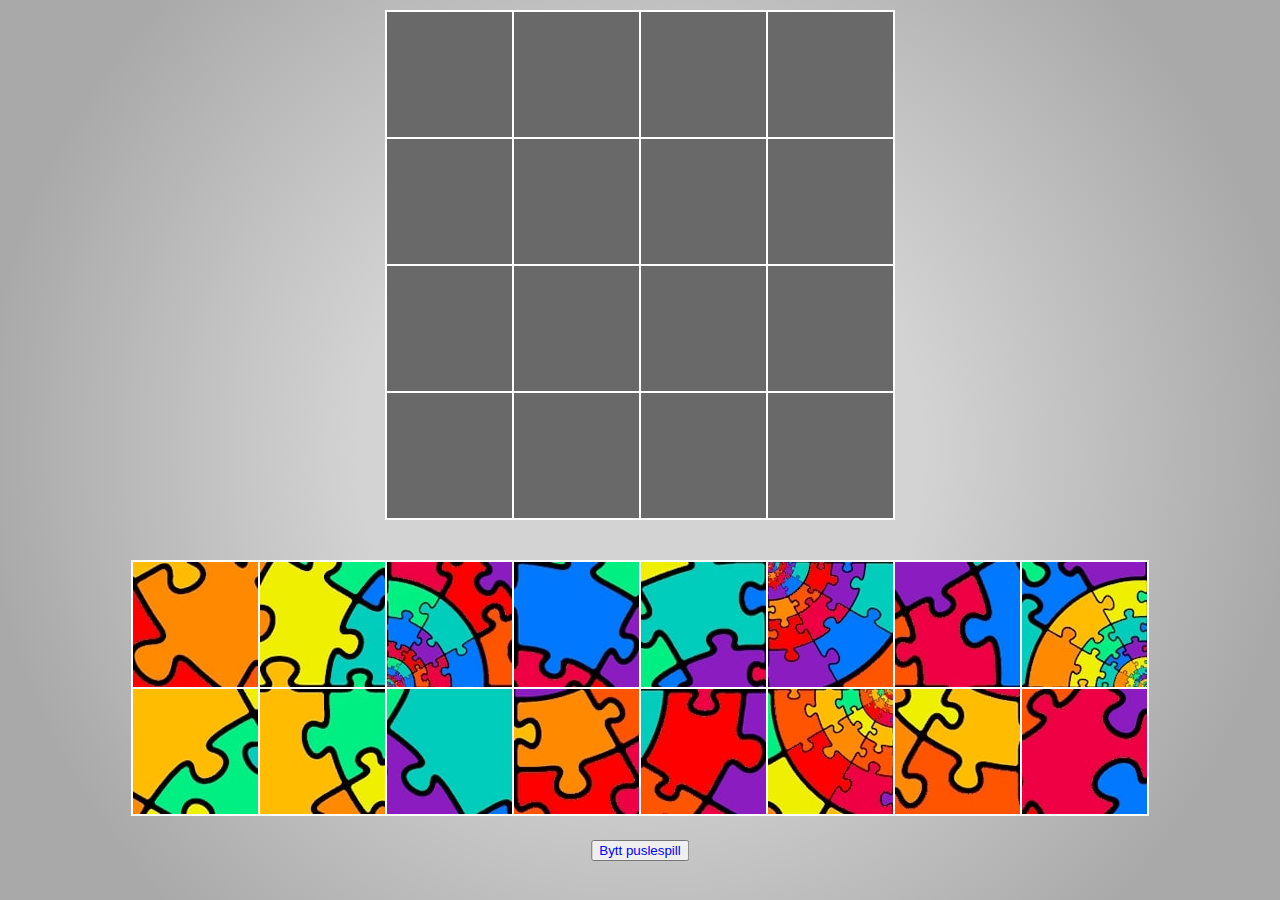
<file: puslespill/index.html>
<!DOCTYPE html>
<html lang="en">
<head>
    <meta charset="UTF-8">
    <meta http-equiv="X-UA-Compatible" content="IE=edge">
    <meta name="viewport" content="width=device-width, initial-scale=1.0">
    <link rel="stylesheet" href="style.css">
    <title>Unicorn puzzle</title>
    <script src="script.js"></script>
</head>
<body> 
    <div class="rutenett brett">
        <div id="a1" class="item" onclick="klikk(this)"></div>
        <div id="a2" class="item" onclick="klikk(this)"></div>
        <div id="a3" class="item" onclick="klikk(this)"></div>
        <div id="a4" class="item" onclick="klikk(this)"></div>
        <div id="b1" class="item" onclick="klikk(this)"></div>
        <div id="b2" class="item" onclick="klikk(this)"></div>
        <div id="b3" class="item" onclick="klikk(this)"></div>
        <div id="b4" class="item" onclick="klikk(this)"></div>
        <div id="c1" class="item" onclick="klikk(this)"></div>
        <div id="c2" class="item" onclick="klikk(this)"></div>
        <div id="c3" class="item" onclick="klikk(this)"></div>
        <div id="c4" class="item" onclick="klikk(this)"></div>
        <div id="d1" class="item" onclick="klikk(this)"></div>
        <div id="d2" class="item" onclick="klikk(this)"></div>
        <div id="d3" class="item" onclick="klikk(this)"></div>
        <div id="d4" class="item" onclick="klikk(this)"></div>
    </div>

    <div class="rutenett brikker">
        <div id="p1"  class="item" onclick="klikk(this)"></div>
        <div id="p2"  class="item" onclick="klikk(this)"></div>
        <div id="p3"  class="item" onclick="klikk(this)"></div>
        <div id="p4"  class="item" onclick="klikk(this)"></div>
        <div id="q1"  class="item" onclick="klikk(this)"></div>
        <div id="q2"  class="item" onclick="klikk(this)"></div>
        <div id="q3"  class="item" onclick="klikk(this)"></div>
        <div id="q4"  class="item" onclick="klikk(this)"></div>
        <div id="r1"  class="item" onclick="klikk(this)"></div>
        <div id="r2"  class="item" onclick="klikk(this)"></div>
        <div id="r3"  class="item" onclick="klikk(this)"></div>
        <div id="r4"  class="item" onclick="klikk(this)"></div>
        <div id="s1"  class="item" onclick="klikk(this)"></div>
        <div id="s2"  class="item" onclick="klikk(this)"></div>
        <div id="s3"  class="item" onclick="klikk(this)"></div>
        <div id="s4"  class="item" onclick="klikk(this)"></div>
    </div>

    <button id="btn" type="button" onclick="byttPuslespill()">Bytt puslespill</button>
    
    <script>
        tilfeldiggjørBildeNr();
        fyllBrikker();
    </script>
</body>
</html>
</file>
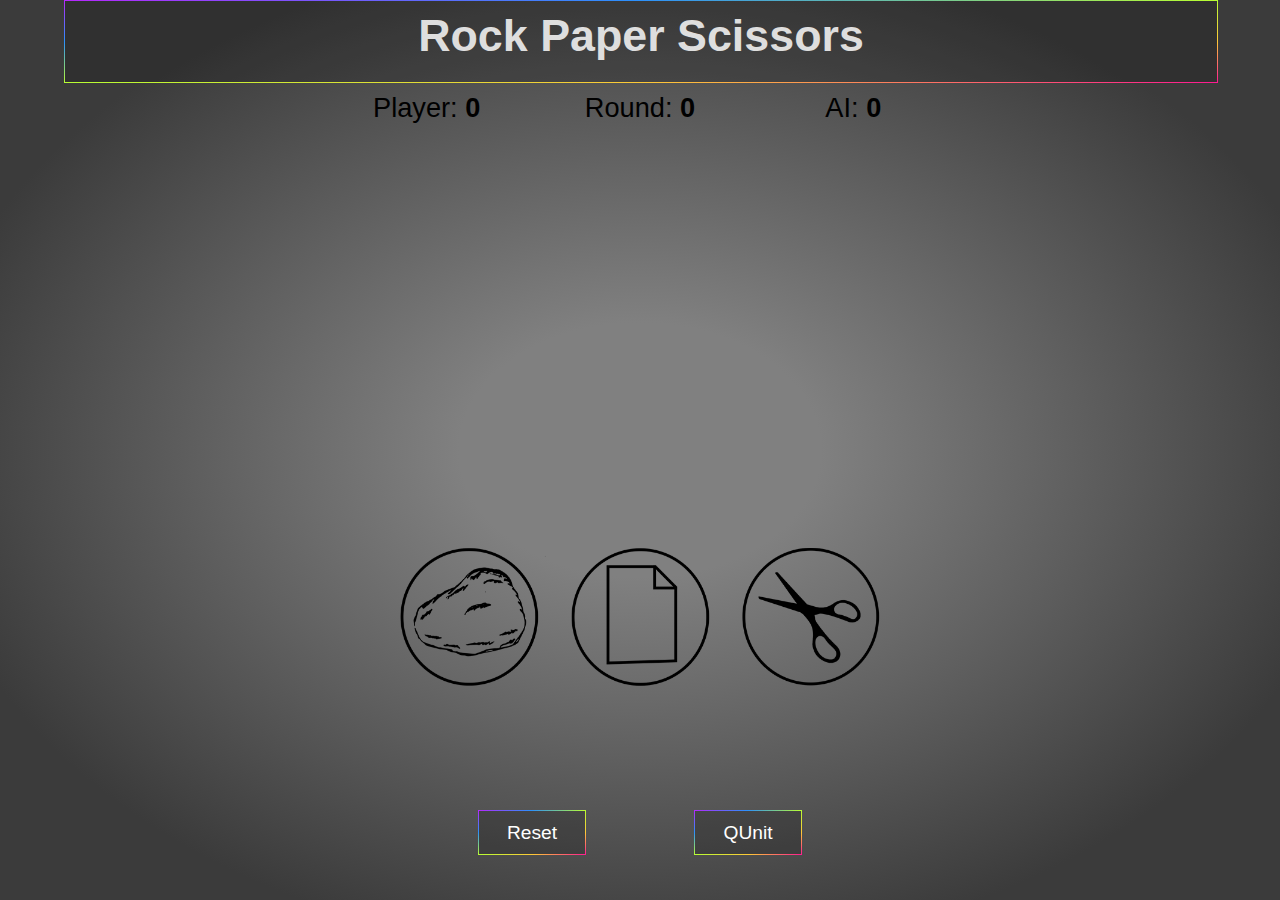
<file: rock_paper_scissors/index.html>
<!DOCTYPE html>
<html lang="en">
<head>
    <meta charset="UTF-8">
    <meta http-equiv="X-UA-Compatible" content="IE=edge">
    <meta name="viewport" content="width=device-width, initial-scale=1.0">
    <link rel="stylesheet" href="style.css">
    <title>Rock, Paper, Scissors</title>
</head>
<body>
    <div id="app"></div>
    <script src="script.js"></script>
</body>
</html>
</file>
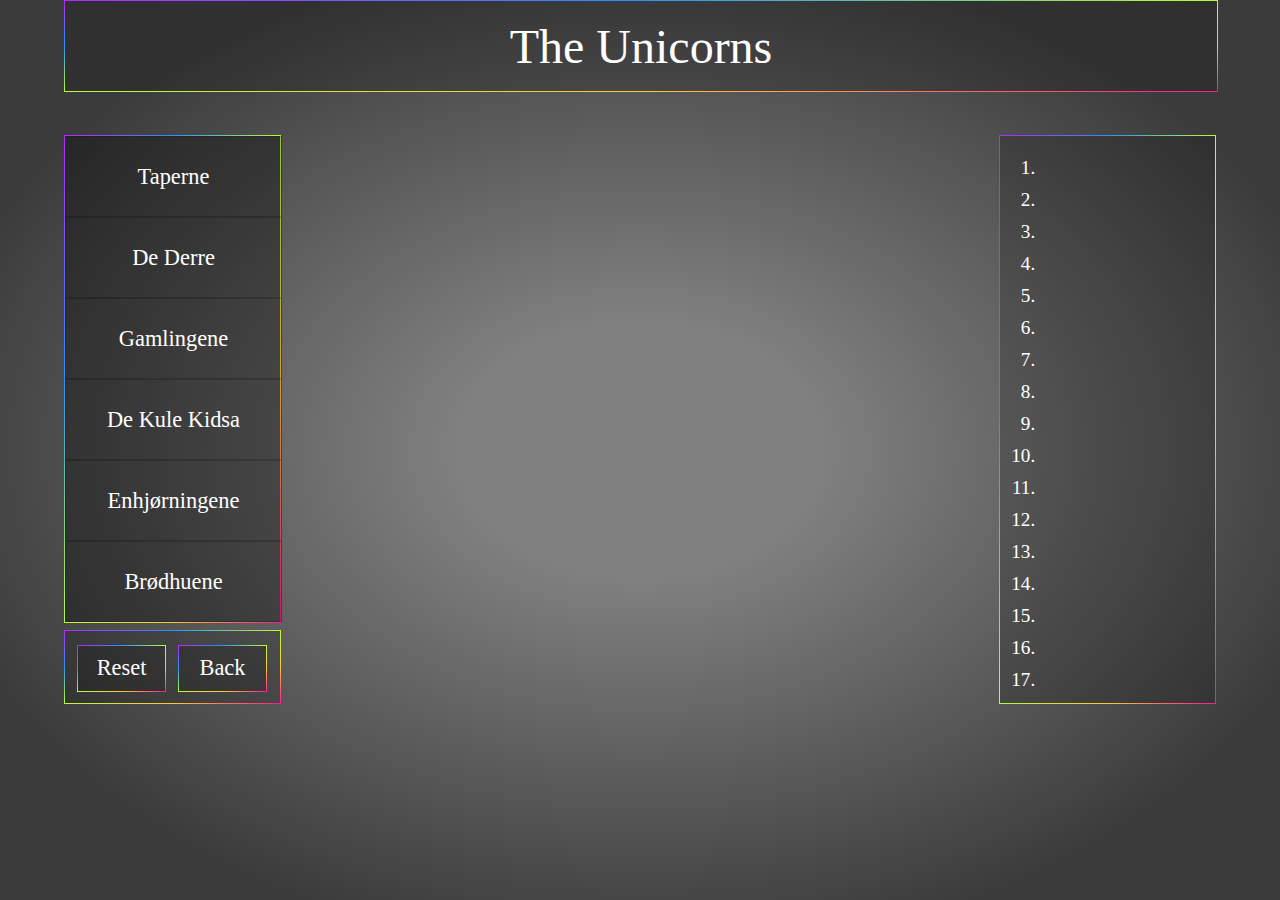
<file: WordChooser/index.html>
<!DOCTYPE html>
<html lang="en">
<head>
    <meta charset="UTF-8">
    <meta http-equiv="X-UA-Compatible" content="IE=edge">
    <meta name="viewport" content="width=device-width, initial-scale=1.0">
    <link rel="stylesheet" href="style.css">
    <script src="script.js"></script>
    <title>WordChooser</title>
</head>
<body onload="show(1)">
    <header onclick="nextPage(this, 0)" style="cursor: pointer;">The Unicorns</header><br>
    <div id="app"></div>
</body>
</html>
</file>
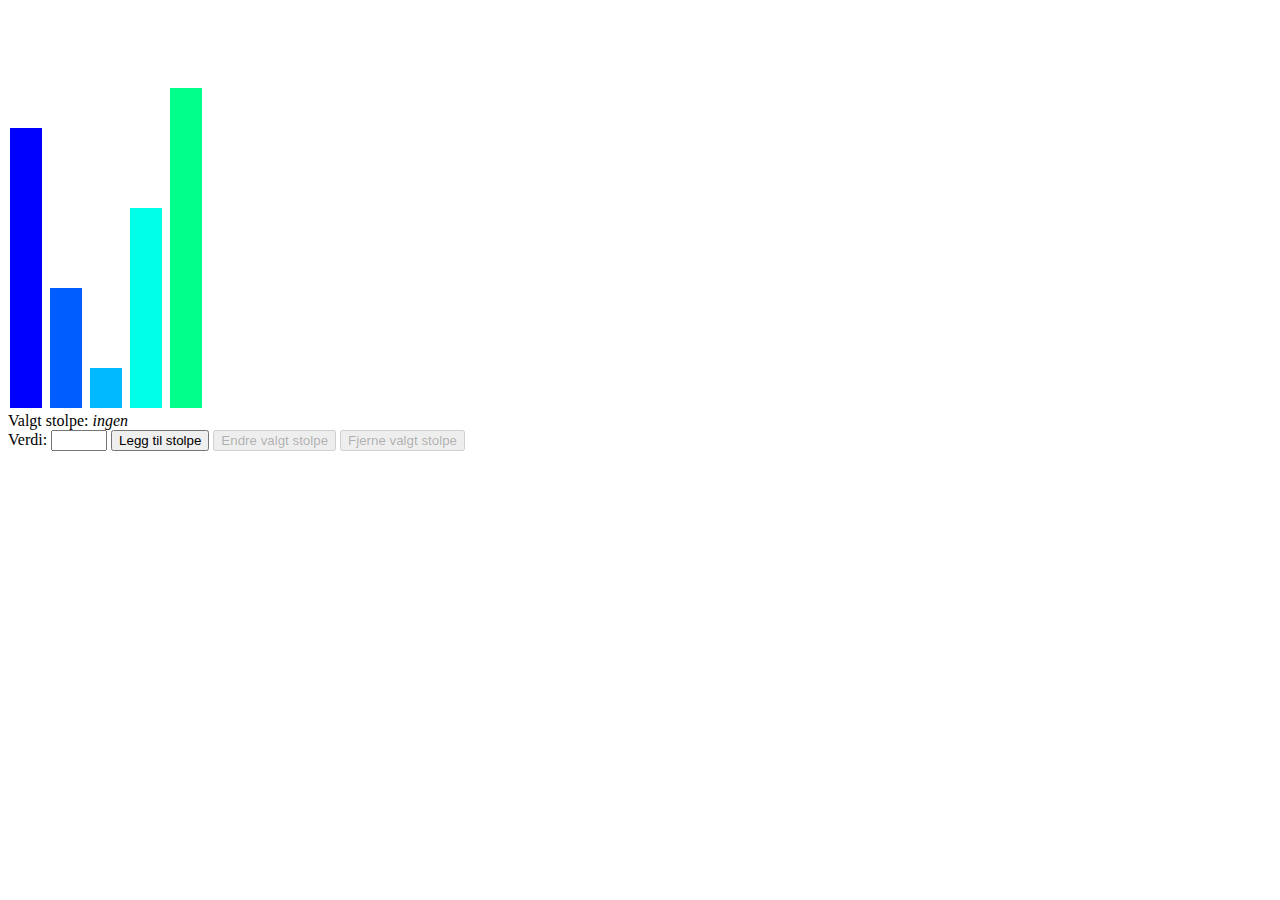
<file: oblig/stolpediagram/index.html>
<!DOCTYPE html>
<html lang="en">
<head>
    <meta charset="UTF-8">
    <meta http-equiv="X-UA-Compatible" content="IE=edge">
    <meta name="viewport" content="width=device-width, initial-scale=1.0">
    <title>Oblig - Stolpediagram</title>
    <script src="oblig_stolpediagram.js"></script> <!-- importerer controller funksjonenene. -->
</head>
<body>
    <div id="content">
    </div>
    
    <script>
        // hjelpevariable for både view og controller
        var contentDiv = document.getElementById('content');
    
        // model
        let numbers = [7, 3, 1, 5, 8];
        let chosenBar=-1; // Variabel for hvilken stolpe som er valgt. -1 betyr ingen valgt.
        let inputValue=0; // Variabel for hva som er skrevet i input-feltet.
        let errorMessage =''; //Variabel for å gi beskjed dersom input er feil.
        let maxNuberOfBars = 12; // Variabel for å begrense mengden stolper.

        // view
        show();
        function show() {
            inputValue=0;
            let svgInnerHtml = '';
            for (let i = 0; i < numbers.length; i++) {
                svgInnerHtml += createBar(numbers[i], i + 1);
            }
            contentDiv.innerHTML = `
                <svg id="chart" width="500" height="400" viewBox="12 0 100 100">
                    ${svgInnerHtml}
                </svg><br/>
                Valgt stolpe: <i>${chosenBar==-1 ? 'ingen' : chosenBar}</i>
                <br />
                Verdi:
                <input type="number" min="1" max="10" oninput="inputValue = this.value" />
                <button onclick="addBar()">Legg til stolpe</button>
                <button ${chosenBar==-1 ? 'disabled' : 'enabled'} onclick="changeBar()">Endre valgt stolpe</button>
                <button ${chosenBar==-1 ? 'disabled' : 'enabled'} onclick="removeBar()">Fjerne valgt stolpe</button><br />
                <p style="color:red">${errorMessage}</p>
                `;
        }
    
        function createBar(number, barNo) {
            let addStroke = '';
            if (barNo==chosenBar) addStroke='stroke="black" stroke-width=".67"';
            const width = 8;
            const spacing = 2;
            let x = (barNo - 1) * (width + spacing);
            let height = number * 10;
            let y = 100 - height;
            let color = calcColor(1, maxNuberOfBars, barNo);
            return `<rect width="${width}" height="${height}"
                    x="${x}" y="${y}" fill="${color}" ${addStroke}
                    onclick="chooseBar(${barNo})"></rect>`;
        }
    
        function calcColor(min, max, val) {
            var minHue = 240, maxHue = 0;
            var curPercent = (val - min) / (max - min);
            var colString = "hsl(" + ((curPercent * (maxHue - minHue)) + minHue) + ",100%,50%)";
            return colString;
        }
    </script>
</body>
</html>
</file>
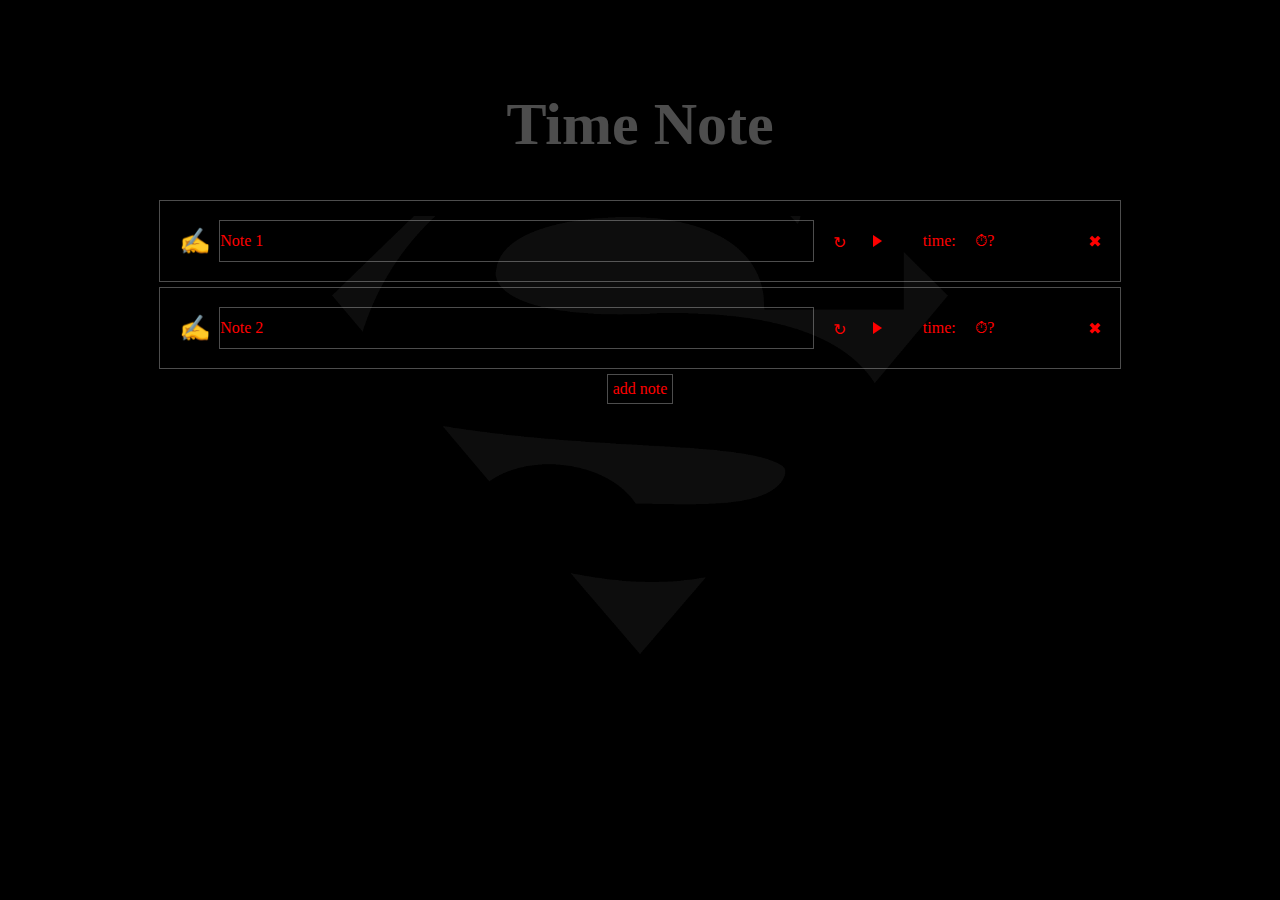
<file: TimeNote/noVue/index.html>
<!DOCTYPE html>
<html lang="en">
<head>
    <meta charset="UTF-8">
    <meta http-equiv="X-UA-Compatible" content="IE=edge">
    <meta name="viewport" content="width=device-width, initial-scale=1.0">
    <title>TimeNote</title>
    <link rel="stylesheet" href="style.css"> 
</head>
<body>
    <h1  id="header">Time Note</h1>
    <div id="backGroundImage"></div>
    <div id="notes"></div>
    <div class="timers" id="timers"></div>
    <div class="timers" id="editTimers"></div>
</body>
<script src="model.js"></script>
<script src="view.js"></script>
<script src="controller.js"></script>
<script>
    // will add:
    // toggle night/day button ◑.
    // "add note" button.
    // alarm 🔇🔊.
    // relevant background image.
</script>
</html>
</file>
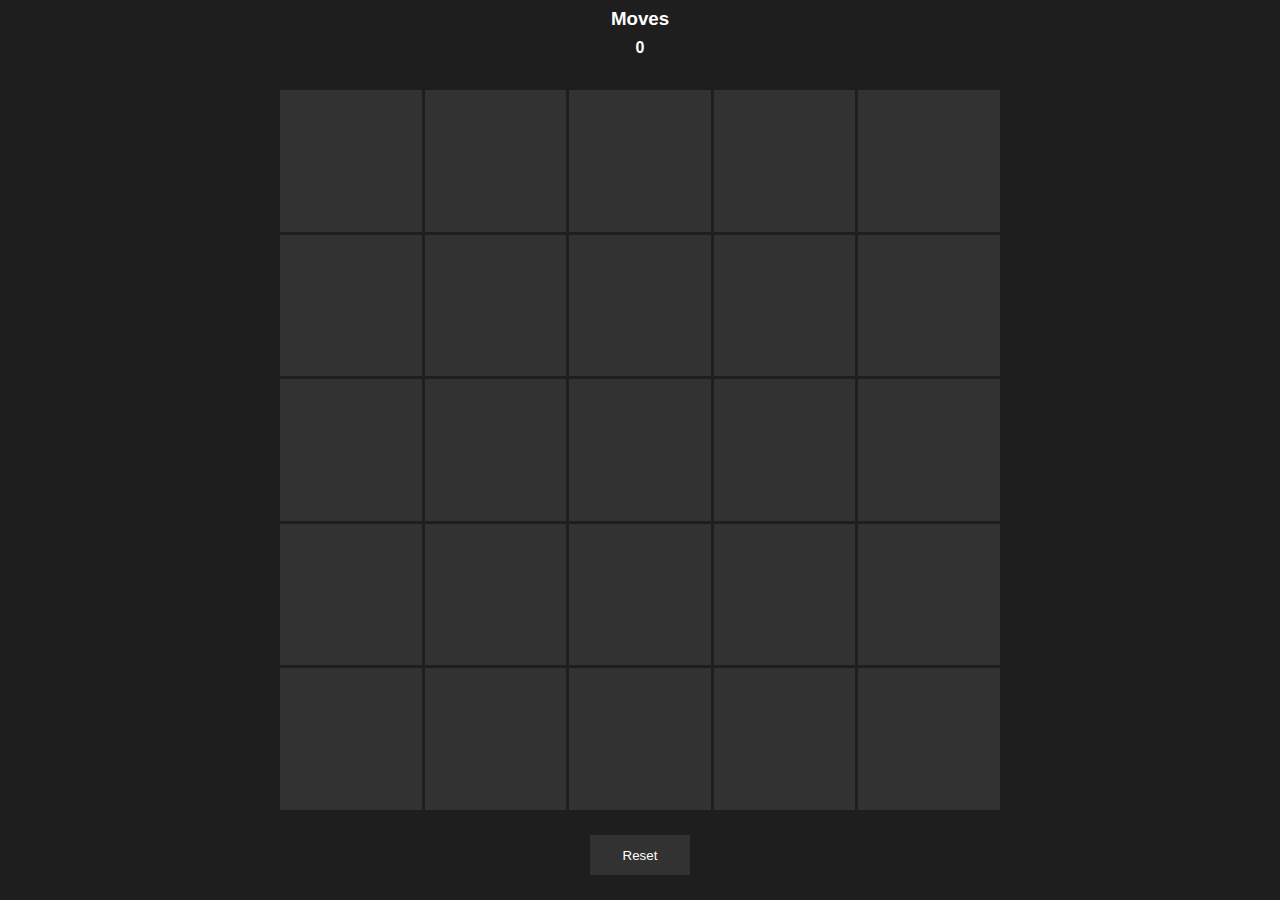
<file: fivebyfive.html>
<!DOCTYPE html>
<html lang="en">
<head>
    <meta charset="UTF-8">
    <meta http-equiv="X-UA-Compatible" content="IE=edge">
    <meta name="viewport" content="width=device-width, initial-scale=1.0">
    <title>fivebyfive</title>
    <link rel="stylesheet" href="fivebyfive.css">
    <script src="fivebyfive.js"></script>
</head>
<body>
    <div class="center" id="fivebyfive">
        <div class="box" id="r1c1" onclick="klikk([0, 1, 5])"></div>
        <div class="box" id="r1c2" onclick="klikk([1, 0, 6, 2])"></div>
        <div class="box" id="r1c3" onclick="klikk([2, 1, 3, 7])"></div>
        <div class="box" id="r1c4" onclick="klikk([3, 2, 4, 8])"></div>
        <div class="box" id="r1c5" onclick="klikk([4, 3, 9])"></div>

        <div class="box" id="r2c1" onclick="klikk([5, 0, 6, 10])"></div>
        <div class="box" id="r2c2" onclick="klikk([6, 1, 5, 7, 11])"></div>
        <div class="box" id="r2c3" onclick="klikk([7, 2, 6, 8, 12])"></div>
        <div class="box" id="r2c4" onclick="klikk([8, 3, 7, 9, 13])"></div>
        <div class="box" id="r2c5" onclick="klikk([9, 4, 8, 14])"></div>

        <div class="box" id="r3c1" onclick="klikk([10, 5, 11, 15])"></div>
        <div class="box" id="r3c2" onclick="klikk([11, 6, 10, 16, 12])"></div>
        <div class="box" id="r3c3" onclick="klikk([12, 11, 7, 13, 17])"></div>
        <div class="box" id="r3c4" onclick="klikk([13, 12, 8, 14, 18])"></div>
        <div class="box" id="r3c5" onclick="klikk([14, 13, 9, 19])"></div>

        <div class="box" id="r4c1" onclick="klikk([15, 16, 20, 10])"></div>
        <div class="box" id="r4c2" onclick="klikk([16, 15, 17, 21, 11])"></div>
        <div class="box" id="r4c3" onclick="klikk([17, 16, 18, 22, 12])"></div>
        <div class="box" id="r4c4" onclick="klikk([18, 23, 13, 19, 17])"></div>
        <div class="box" id="r4c5" onclick="klikk([19, 24, 14, 18])"></div>

        <div class="box" id="r5c1" onclick="klikk([20, 21, 15])"></div>
        <div class="box" id="r5c2" onclick="klikk([21, 20, 22, 16])"></div>
        <div class="box" id="r5c3" onclick="klikk([22, 21, 23, 17])"></div>
        <div class="box" id="r5c4" onclick="klikk([23, 24, 22, 18])"></div>
        <div class="box" id="r5c5" onclick="klikk([24, 19, 23])"></div>
    </div>
    <div class="center" id="victory">Gratulerer!</div>

    <button onclick="reset()">Reset</button>
    
    <h3>Moves</h3>
    <h4 id="clicks">0</h4>
</body>
</html>
</file>
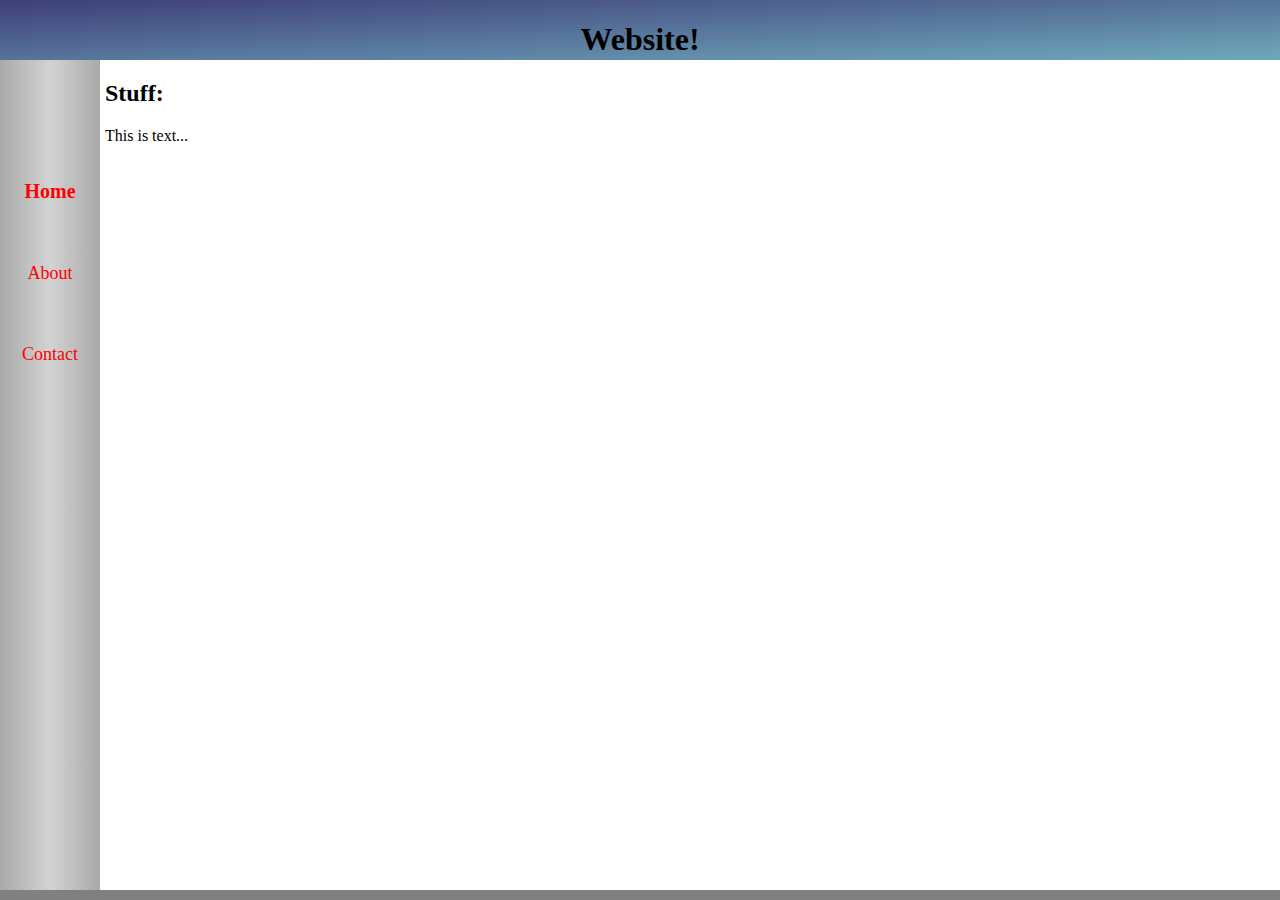
<file: learning_grid.html>
<!DOCTYPE html>
<html lang="en">
<head>
    <meta charset="UTF-8">
    <meta http-equiv="X-UA-Compatible" content="IE=edge">
    <meta name="viewport" content="width=device-width, initial-scale=1.0">
    <title>Website!</title>
    <link rel="stylesheet" href="learning_grid.css">
</head>
<body>
    <div class="page">
        <div class="header">
            <h1>Website!</h1></div>
        <div class="navigation">
            <p class="nav current">Home</p>
            <p class="nav">About</p>
            <p class="nav">Contact</p>
        </div>
        <div class="mainContent">
            <h2 class="mainText">Stuff:</h2>
            <p class="mainText">This is text...</p>
        </div>
        <div class="footer"></div>
    </div>
</body>
</html>
</file>
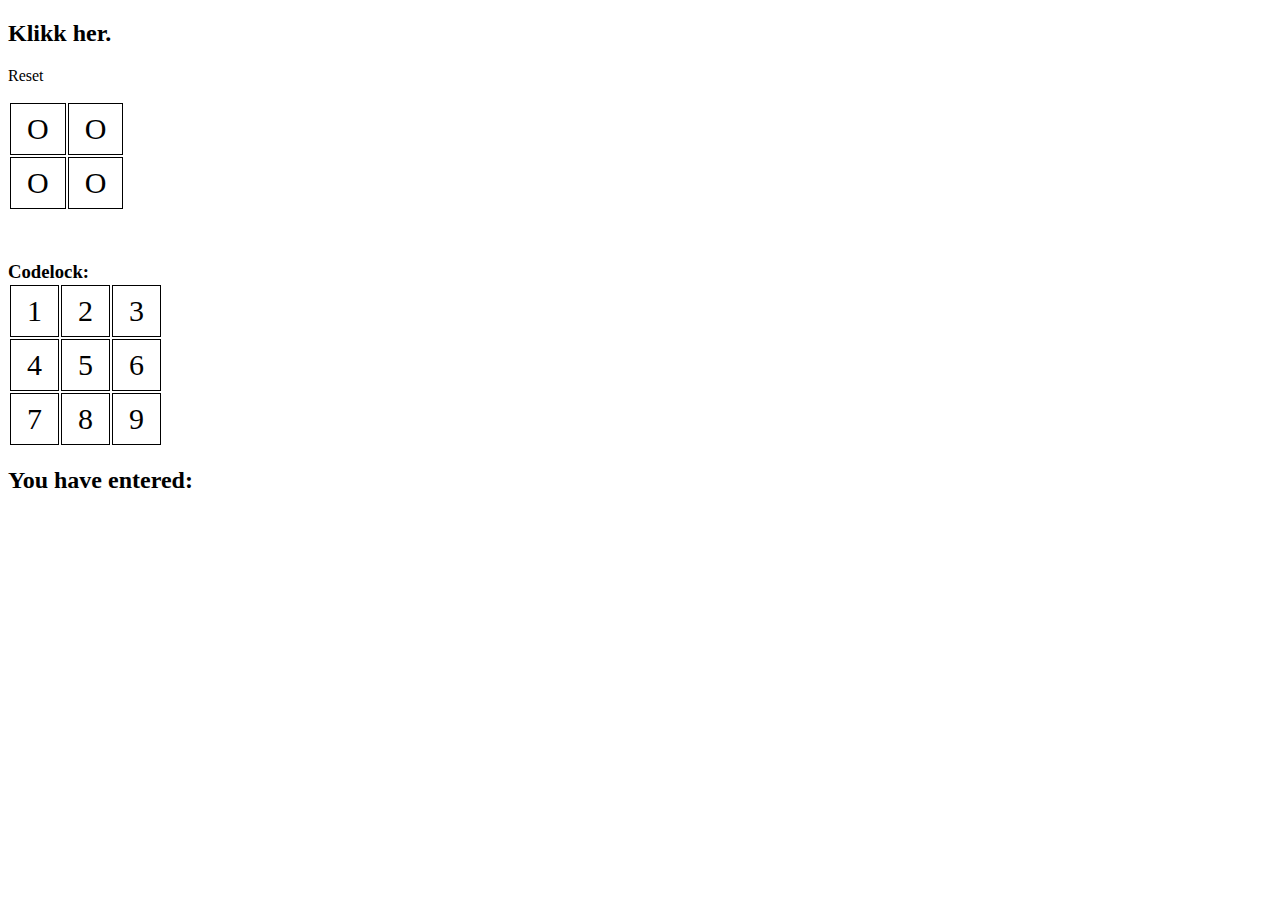
<file: learning_js_1.html>
<!DOCTYPE html>
<html lang="en">
<head>
    <meta charset="UTF-8">
    <meta http-equiv="X-UA-Compatible" content="IE=edge">
    <meta name="viewport" content="width=device-width, initial-scale=1.0">
    <title>Document</title>
    <style>
        td {
            font-size:30px;
            padding:8px 16px;
            border: black solid 1px;

        }
        .codelock {
            margin-bottom:0;
            margin-top:50px;
        }
    </style>
</head>
<body>
    <h2 id="her" onclick="klikk()">Klikk her.</h2>
    <p onclick="reset()">Reset</p>
    <table>
        <tr>
            <td onmouseover="x(this)" onmouseout="o(this)">O</td>
            <td onmouseover="x(this)" onmouseout="o(this)">O</td>
        </tr>
        <tr>
            <td onmouseover="x(this)" onmouseout="o(this)">O</td>
            <td onmouseover="x(this)" onmouseout="o(this)">O</td>
        </tr>
    </table>
    <h3 class="codelock">Codelock:</h3>
    <table>
        <tr>
            <td onclick="enterCode(this)">1</td>
            <td onclick="enterCode(this)">2</td>
            <td onclick="enterCode(this)">3</td>
        </tr>
        <tr>
            <td onclick="enterCode(this)">4</td>
            <td onclick="enterCode(this)">5</td>
            <td onclick="enterCode(this)">6</td>
        </tr>
        <tr>
            <td onclick="enterCode(this)">7</td>
            <td onclick="enterCode(this)">8</td>
            <td onclick="enterCode(this)">9</td>
        </tr>
    </table>
    <h2 id="enteredNumber" onclick="reEnterCode()" >You have entered: </h2>
    <script>
        i=1;
        function klikk() {
            document.getElementById('her').innerHTML = 'Du har klikka ' + i + ' ganger';
            i+=1;
        }
        function reset() {
            document.getElementById('her').innerHTML = 'Klikk her';
            i=1;
        }
        function x(o){
            o.innerHTML='X';
        }
        function o(x){
            x.innerHTML='O';
        }
        function enterCode(x){
            enteredNumber.innerHTML += x.innerHTML;
        }
        
        function reEnterCode() {
            document.getElementById('enteredNumber').innerHTML = 'You have entered: ';
        }
    </script>
</html>
</file>
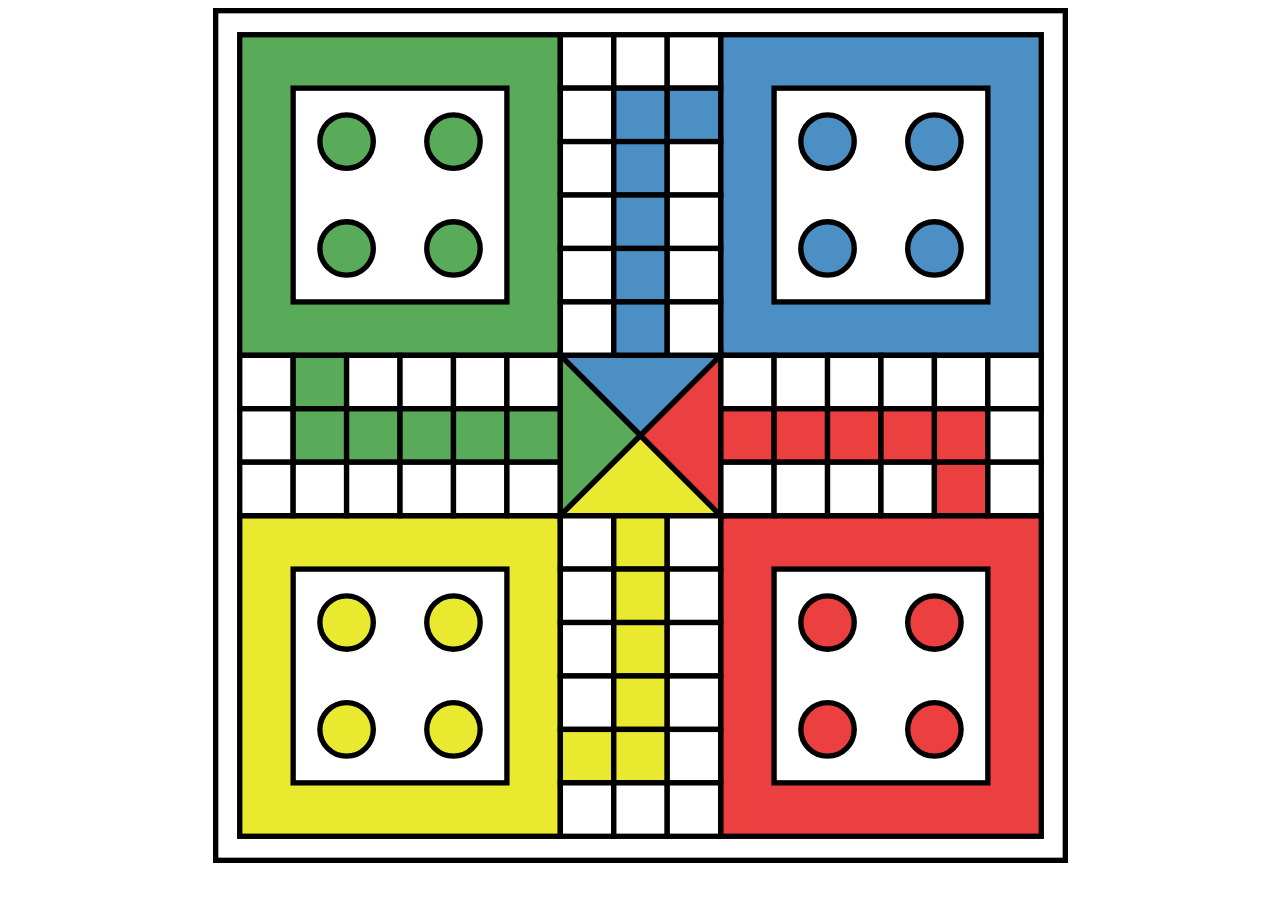
<file: ludo_svg.html>
<!DOCTYPE html>
<head>
    <title>Ludo</title>
    <style>
        @media (min-aspect-ratio: 1/1){
            svg{
                height:95vh;
            }
        }
        @media (max-aspect-ratio: 1/1){
            svg{
                height:95vw;
            }
        }
        svg{display:block;margin:auto;}
        polygon{stroke:black; stroke-width:1;}
        circle{stroke:black; stroke-width:1;}
        rect{fill:white; stroke:black; stroke-width:1;}
        rect.board{stroke-width:2;}
        .green{fill:rgb(89, 170, 89);}
        .blue{fill:rgb(76, 143, 197);}
        .yellow{fill:rgb(233, 233, 47);}
        .red{fill:rgb(236, 63, 63);}
    </style>
</head>
<body>
    <svg viewbox="0 0 160 160";>
        <rect class="board" width="160" height="160" />
        <rect class="green" x="5" y="5" width="60" height="60" />
        <rect x="15" y="15" width="40" height="40" />
        <rect class="blue" x="95" y="5" width="60" height="60" />
        <rect x="105" y="15" width="40" height="40" />
        <rect class="yellow" x="5" y="95" width="60" height="60" />
        <rect x="15" y="105" width="40" height="40" />
        <rect class="red" x="95" y="95" width="60" height="60" />
        <rect x="105" y="105" width="40" height="40" />

        <rect x="5" y="65" width="10" height="10" />
        <rect x="15" y="65" width="10" height="10" class="green" />
        <rect x="25" y="65" width="10" height="10" />
        <rect x="35" y="65" width="10" height="10" />
        <rect x="45" y="65" width="10" height="10" />
        <rect x="55" y="65" width="10" height="10" />
        <rect x="5" y="75" width="10" height="10" />
        <rect x="15" y="75" width="10" height="10" class="green" />
        <rect x="25" y="75" width="10" height="10" class="green" />
        <rect x="35" y="75" width="10" height="10" class="green" />
        <rect x="45" y="75" width="10" height="10" class="green" />
        <rect x="55" y="75" width="10" height="10" class="green" />
        <rect x="5" y="85" width="10" height="10" />
        <rect x="15" y="85" width="10" height="10" />
        <rect x="25" y="85" width="10" height="10" />
        <rect x="35" y="85" width="10" height="10" />
        <rect x="45" y="85" width="10" height="10" />
        <rect x="55" y="85" width="10" height="10" />

        <rect x="65" y="5" width="10" height="10" />
        <rect x="65" y="15" width="10" height="10" />
        <rect x="65" y="25" width="10" height="10" />
        <rect x="65" y="35" width="10" height="10" />
        <rect x="65" y="45" width="10" height="10" />
        <rect x="65" y="55" width="10" height="10" />
        <rect x="75" y="5" width="10" height="10" />
        <rect x="75" y="15" width="10" height="10" class="blue" />
        <rect x="75" y="25" width="10" height="10" class="blue" />
        <rect x="75" y="35" width="10" height="10" class="blue" />
        <rect x="75" y="45" width="10" height="10" class="blue" />
        <rect x="75" y="55" width="10" height="10" class="blue" />
        <rect x="85" y="5" width="10" height="10" />
        <rect x="85" y="15" width="10" height="10" class="blue" />
        <rect x="85" y="25" width="10" height="10" />
        <rect x="85" y="35" width="10" height="10" />
        <rect x="85" y="45" width="10" height="10" />
        <rect x="85" y="55" width="10" height="10" />
        
        <rect x="95" y="65" width="10" height="10" />
        <rect x="105" y="65" width="10" height="10" />
        <rect x="115" y="65" width="10" height="10" />
        <rect x="125" y="65" width="10" height="10" />
        <rect x="135" y="65" width="10" height="10" />
        <rect x="145" y="65" width="10" height="10" />
        <rect x="95" y="75" width="10" height="10" class="red" />
        <rect x="105" y="75" width="10" height="10" class="red" />
        <rect x="115" y="75" width="10" height="10" class="red" />
        <rect x="125" y="75" width="10" height="10" class="red" />
        <rect x="135" y="75" width="10" height="10" class="red" />
        <rect x="145" y="75" width="10" height="10" />
        <rect x="95" y="85" width="10" height="10" />
        <rect x="105" y="85" width="10" height="10" />
        <rect x="115" y="85" width="10" height="10" />
        <rect x="125" y="85" width="10" height="10" />
        <rect x="135" y="85" width="10" height="10" class="red" />
        <rect x="145" y="85" width="10" height="10" />

        <rect x="65" y="95" width="10" height="10" />
        <rect x="65" y="105" width="10" height="10" />
        <rect x="65" y="115" width="10" height="10" />
        <rect x="65" y="125" width="10" height="10" />
        <rect x="65" y="135" width="10" height="10" class="yellow" />
        <rect x="65" y="145" width="10" height="10" />
        <rect x="75" y="95" width="10" height="10" class="yellow" />
        <rect x="75" y="105" width="10" height="10" class="yellow" />
        <rect x="75" y="115" width="10" height="10" class="yellow" />
        <rect x="75" y="125" width="10" height="10" class="yellow" />
        <rect x="75" y="135" width="10" height="10" class="yellow" />
        <rect x="75" y="145" width="10" height="10" />
        <rect x="85" y="95" width="10" height="10" />
        <rect x="85" y="105" width="10" height="10" />
        <rect x="85" y="115" width="10" height="10" />
        <rect x="85" y="125" width="10" height="10" />
        <rect x="85" y="135" width="10" height="10" />
        <rect x="85" y="145" width="10" height="10" />

        <polygon points="65,65 95,65 80,80" class="blue" />
        <polygon points="65,65 65,95 80,80" class="green" />
        <polygon points="65,95 95,95 80,80" class="yellow" />
        <polygon points="95,65 95,95 80,80" class="red" />

        <circle cx="25" cy="25" r="5" class="green" />
        <circle cx="45" cy="45" r="5" class="green" />
        <circle cx="25" cy="45" r="5" class="green" />
        <circle cx="45" cy="25" r="5" class="green" />

        <circle cx="115" cy="25" r="5" class="blue" />
        <circle cx="135" cy="45" r="5" class="blue" />
        <circle cx="115" cy="45" r="5" class="blue" />
        <circle cx="135" cy="25" r="5" class="blue" />

        <circle cx="25" cy="115" r="5" class="yellow" />
        <circle cx="45" cy="115" r="5" class="yellow" />
        <circle cx="25" cy="135" r="5" class="yellow" />
        <circle cx="45" cy="135" r="5" class="yellow" />

        <circle cx="115" cy="115" r="5" class="red" />
        <circle cx="135" cy="115" r="5" class="red" />
        <circle cx="115" cy="135" r="5" class="red" />
        <circle cx="135" cy="135" r="5" class="red" />
    </svg>
</body>
</html>
</file>
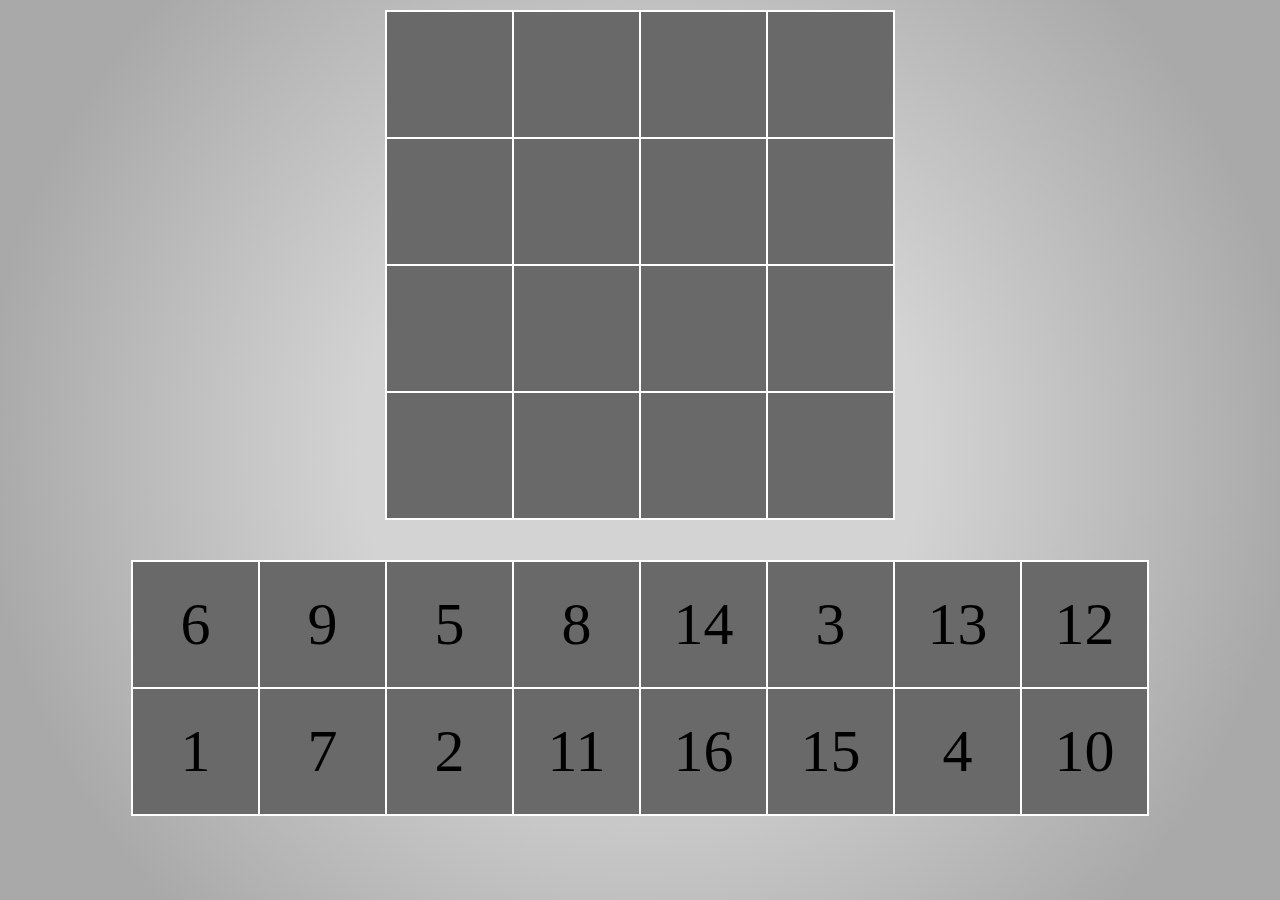
<file: puslespill.html>
<!DOCTYPE html>
<html lang="en">
<head>
    <meta charset="UTF-8">
    <meta http-equiv="X-UA-Compatible" content="IE=edge">
    <meta name="viewport" content="width=device-width, initial-scale=1.0">
    <link rel="stylesheet" href="puslespill.css">
    <title>Puslespill</title>
    <script src="puslespill.js"></script>
</head>
<body> 
    <div class="rutenett brett">
        <div id="a1" class="item" onclick="klikk(this)"></div>
        <div id="a2" class="item" onclick="klikk(this)"></div>
        <div id="a3" class="item" onclick="klikk(this)"></div>
        <div id="a4" class="item" onclick="klikk(this)"></div>
        <div id="b1" class="item" onclick="klikk(this)"></div>
        <div id="b2" class="item" onclick="klikk(this)"></div>
        <div id="b3" class="item" onclick="klikk(this)"></div>
        <div id="b4" class="item" onclick="klikk(this)"></div>
        <div id="c1" class="item" onclick="klikk(this)"></div>
        <div id="c2" class="item" onclick="klikk(this)"></div>
        <div id="c3" class="item" onclick="klikk(this)"></div>
        <div id="c4" class="item" onclick="klikk(this)"></div>
        <div id="d1" class="item" onclick="klikk(this)"></div>
        <div id="d2" class="item" onclick="klikk(this)"></div>
        <div id="d3" class="item" onclick="klikk(this)"></div>
        <div id="d4" class="item" onclick="klikk(this)"></div>
    </div>

    <div class="rutenett brikker">
        <div id="p1"  class="item" onclick="klikk(this)"></div>
        <div id="p2"  class="item" onclick="klikk(this)"></div>
        <div id="p3"  class="item" onclick="klikk(this)"></div>
        <div id="p4"  class="item" onclick="klikk(this)"></div>
        <div id="q1"  class="item" onclick="klikk(this)"></div>
        <div id="q2"  class="item" onclick="klikk(this)"></div>
        <div id="q3"  class="item" onclick="klikk(this)"></div>
        <div id="q4"  class="item" onclick="klikk(this)"></div>
        <div id="r1"  class="item" onclick="klikk(this)"></div>
        <div id="r2"  class="item" onclick="klikk(this)"></div>
        <div id="r3"  class="item" onclick="klikk(this)"></div>
        <div id="r4"  class="item" onclick="klikk(this)"></div>
        <div id="s1"  class="item" onclick="klikk(this)"></div>
        <div id="s2"  class="item" onclick="klikk(this)"></div>
        <div id="s3"  class="item" onclick="klikk(this)"></div>
        <div id="s4"  class="item" onclick="klikk(this)"></div>
    </div>
    
    <script>
        tilfeldiggjørBildeNr();
        fyllBrikker();
    </script>
</body>
</html>
</file>
<file: puslespill/style.css>
body {
    background: radial-gradient(circle, rgba(211,211,211,1) 36%, rgba(169,169,169,1) 84%);
    background-repeat: no-repeat;
    height: 100vh;
    width: 100vw;
    margin: 0;
    padding: 0;
}
#btn {
    position:absolute;
    left:50%;
    transform:translate(-50%);
    top:840px;
    color: blue;
}
.rutenett {
    display: grid;
    position:absolute;
    left:50%;
    transform:translate(-50%);
    border: 1px solid white;
    background-color: dimgray;
}
.brett{
    top:10px;
    width:508px;
    height:508px;
    grid-template-areas:    'x x x x'
                            'x x x x'
                            'x x x x'
                            'x x x x';
}
.brikker{
    top:560px;
    width:1016px;
    height:254px;
    grid-template-areas:    'x x x x x x x x'
                            'x x x x x x x x';
}
.item {
    border: 1px solid white;
    width: 125px;
    height: 125px;
    text-align:center;
    font-size:60px;
    line-height:125px;
} 
.item:hover{
    border-color:red;
}
.valgtBrikke{
    border-color:red;
}
</file>
<file: rock_paper_scissors/style.css>
body {
    background: radial-gradient(gray 20%, rgb(59, 59, 59) 80%);
    background-repeat: no-repeat;
    height: 100vh;
    width: 100vw;
    margin: 0;
    padding: 0;
    font-family: Arial, Helvetica, sans-serif;
}
header {
    height: 8vh;
    width: 90vw;
    min-height: 1.3em;
    background-color: rgba(0, 0, 0, 0.185);
    padding-top:1vh;
    border: 0.01em solid transparent;
    border-image: linear-gradient(to bottom right, #b827fc 0%, #2c90fc 25%, #b8fd33 50%, #fec837 75%, #fd1892 100%);
    border-image-slice: 1;
    cursor: pointer;
    margin-left: 5vw;
    font-size: 2.8em;
    color: rgb(222, 222, 222);
    display: flex;
    justify-content: center;
    align-content: center;
    font-family: Arial, Helvetica, sans-serif;
    margin-bottom:.2em;
}

.resetBtn {
    position:absolute;
    left:50%;
    top:90vh;
    transform:translate(-150%);
    background-color: rgba(0, 0, 0, 0.185);
    color: white;
    border: 0.01em solid transparent;
    border-image: linear-gradient(to bottom right, #b827fc 0%, #2c90fc 25%, #b8fd33 50%, #fec837 75%, #fd1892 100%);
    border-image-slice: 1;
    cursor: pointer;
    height:5vh;
    width:12vh;
    min-height:1.25em;
    min-width:3em;
    font-size:1.2em;
    padding:0;
}
.qunit {
    transform:translate(+50%);
}

.row {
    padding:0;
    margin:0;
    position:absolute;
    left:50%;
    transform:translate(-50%);
    width: 50vw;
    min-width:26em;
    display: grid;
    grid-template-areas: 'x x x';
}
.choices{
    top:60vh;
    min-width:20em;
    width: 40vw;
}
.pickBtn {
    cursor: pointer;
    position:relative;
    left:50%;
    transform:translate(-50%);
    width:12vw;
    height:12vw;
    min-width:6em;
    min-height:6em;
    
}
#infoRow {
    width:10vw;
    min-width:4.1em;
    text-align:center;
    position:relative;
    left:50%;
    transform:translate(-50%);

    font-size:1.7em;
}
.result {
    top:30vh;
    position:absolute;
    left: 50%;
    min-width:20em;
    transform:translate(-50%);
    text-align: center;
    font-size:1.8em;
    line-height:2em;
}

a {
    text-decoration: none;
}
</file>
<file: WordChooser/style.css>
html {
    position: absolute;
    background: radial-gradient(gray 20%, rgb(59, 59, 59) 80%);
    background-repeat: no-repeat;
    height: 100vh;
    width: 100vw;
    margin: 0;
    padding: 0;
    scroll-behavior: smooth;
    background-attachment: fixed;
}
body{margin:0}
            /* Header / Banner */
header {
    position:absolute;
    overflow:hidden;
    height: 10vh;
    width: 90vw;
    background-color: rgba(0, 0, 0, 0.185);
    cursor: pointer;

    border: 0.01em solid;
    border-image: linear-gradient(to bottom right, #b827fc 0%, #2c90fc 25%, #b8fd33 50%, #fec837 75%, #fd1892 100%);
    border-image-slice: 1;

    left: 5vw;

    display: flex;
    justify-content: center;
    align-items: center;
    font-size: 3em;
    color: white;
}
            /* Venstre Ordliste knapper panel */
.Kontrollpanel{
    position:absolute;
    height: 54vh;
    width: 215px;
    background-color: rgba(0, 0, 0, 0.185);

    border: 0.01em solid transparent;
    border-image: linear-gradient(to bottom right, #b827fc 0%, #2c90fc 25%, #b8fd33 50%, #fec837 75%, #fd1892 100%);
    border-image-slice: 1;

    top: 15vh;
    left: 5vw;

    text-align: center;
    color: white;

    display: flex;
    flex-direction: column;
    
    
}
.Kontrollpanel>*{
    flex: 1 1 190px;

}

            /* Venstre Ordliste knapp */
.wordBtn{
    overflow: hidden;
    cursor: pointer;
    height: 15%;
    width: 100%;

    display:flex;
    justify-content: center;
    align-items: center;

    font-size: 1.4em;
    color: white;

    background-color: rgba(0, 0, 0, 0.185);

    border: 0.0001em solid rgba(0, 0, 0, 0.185);
}

 

                        /* Reset og Back panel */
.Kontrollpanel2{
    position: absolute;
    height: 8vh;
    width: 215px;
    background-color: rgba(0, 0, 0, 0.185);


    border: 0.01em solid transparent;
    border-image: linear-gradient(to bottom right, #b827fc 0%, #2c90fc 25%, #b8fd33 50%, #fec837 75%, #fd1892 100%);
    border-image-slice: 1;

    top: 70vh;
    left: 5vw;

    display: flex;
    flex-direction: row;


    text-align: center;
    color: white;
}



                        /* Høyre Ordliste panel */
.kontrollpanel3{
    position:absolute;
    overflow: auto;
    height: 63vh;
    width: 215px;
    background-color: rgba(0, 0, 0, 0.185);

    border: 0.01em solid transparent;
    border-image: linear-gradient(to bottom right, #b827fc 0%, #2c90fc 25%, #b8fd33 50%, #fec837 75%, #fd1892 100%);
    border-image-slice: 1;

    top: 15vh;
    right: 5vw;
    color: white;
}
li{
    line-height: 32px;
    font-size:1.2em;
}

              /* Reset og Back Knapp */
.resetBtn{
    height: 5vh;
    width: 87px;

    margin-left: 12px;
    margin-top: 1.5vh;

    display: flex;
    flex-direction: row;

    background-color: rgba(0, 0, 0, 0.185);

    border: 0.01em solid;
    border-image: linear-gradient(to bottom right, #b827fc 0%, #2c90fc 25%, #b8fd33 50%, #fec837 75%, #fd1892 100%);
    border-image-slice: 1;

    justify-content: center;
    align-items: center;
    font-size:1.4em;
    color: white;
}
.resetBtn:hover{
    cursor: pointer;
}

                          /* Endetekst display */
.endText{
    width: 90vw;
    margin-left: 5vw;
    margin-top: 10vh;
    background-color: rgba(0, 0, 0, 0.185);

    text-align: center;

    border: 0.01em solid transparent;
    border-image: linear-gradient(to bottom right, #b827fc 0%, #2c90fc 25%, #b8fd33 50%, #fec837 75%, #fd1892 100%);
    border-image-slice: 1;
}
.endText > *{
    font-size:2em;
    color: white;
}
</file>
<file: TimeNote/noVue/style.css>
body {
    background-color:black;
    margin:0;
}

#header {
    color:rgba(255,255,255,.3);
    position:absolute;
    left:50%;transform:translate(-50%);
    top:50px;
    font-size:60px;
}

#backGroundImage {
    background-image:url("s.png");
    background-repeat: no-repeat;
    background-attachment: fixed;
    background-position: center;
    background-size: 60%;
    position: absolute;
    top: 0px;
    right: 0px;
    bottom: 0px;
    left: 0px;
    opacity: 0.05;
}
.addNote {
    color:red;
    cursor:pointer;
    padding:5px;
    margin-bottom:50px;
    border:1px solid rgba(255,255,255,.3);
}

#notes {
    position: absolute; 
    width: 100vw;
    top: 200px;
    display: flex;
    align-items: center;
    flex-direction:column;
    font-family:Garamond;
}

.note {
    color:red;
    min-width:496px;
    min-height:80px;
    width:75vw;
    margin:0px 0 5px 0;
    border:1px solid rgba(255,255,255,.3);
    display: flex;
    align-items: center;
}

.descriptionDiv {
    margin-left:1.5vw;
    display:flex;
    align-items: center;
    flex: 1 1 900px;
}

.editDescription {
    cursor:pointer;
    font-size:1.6em;
    flex: 0 0 40px;
}

.description {
    flex: 0 1 95%;
    max-width:1043px;
    border:1px solid rgba(255,255,255,.3);
    max-height: 200px;
    min-height:40px;
    margin: 10px 1.5vw 10px 0px;
    display:flex;
    align-items: center;
    overflow: auto;
}

.resetCountdownDiv {
    flex: 0 0 40px;
}

.resetCountdown {
    cursor:pointer;
    margin-top:2px;
}

.startStopDiv {
    flex: 0 0 50px;
    height:18px;
    display: flex;
    align-items: center;
}

.startStop {
    cursor:pointer;
    height:12px;
}

.deleteNote {
    cursor:pointer;
    margin-right:1.5vw;
    flex-shrink:0;
}

.timeDisplay {
    cursor:pointer;
    flex: 0 0 165px;
}

.editTime {
    width: 80px;
}

.timers {
    position: absolute; 
    width:100px;
    right:16vw;
    top: 200px;
    display: flex;
    flex-direction:column;
    font-family:Garamond;
}

.time {
    color:red;
    height:30px;
    position:absolute;
    display: flex;
    align-items: center;
    cursor:pointer;
}

@media(max-width:650px){
    .timers {
        right:15vw;
    }
}

@media(max-width:630px){
    .timers {
        right:13.5vw;
    }
}

@media(max-width:610px){
    .timers {
        right:12vw;
    }
}

@media(max-width:580px){
    .timers {
        left:none;
        right:10vw;
    }
}

@media(max-width:560px){
    .timers {
        right:none;
        left:73vw;
    }
}

@media(max-width:520px){
    .timers {
        right:none;
        left:75vw;
    }
}
</file>
<file: fivebyfive.css>
body{
    background-color:rgb(30,30,30);
}
div.center{
    position:absolute;
    top: 50vh;
    left: 50vw; 
    transform: translate(-50%, -50%);
}
#fivebyfive{
    height:80vh;
    width:80vh;
    display:grid;
    grid-template-areas:    'r1c1 r1c2 r1c3 r1c4 r1c5'
                            'r2c1 r2c2 r2c3 r2c4 r2c5'
                            'r3c1 r3c2 r3c3 r3c4 r3c5'
                            'r4c1 r4c2 r4c3 r4c4 r4c5'
                            'r5c1 r5c2 r5c3 r5c4 r5c5';
    grid-template-columns:1fr 1fr 1fr 1fr 1fr;
    grid-template-rows: 1fr 1fr 1fr 1fr 1fr;
    gap: 3px;
}
@media (max-aspect-ratio: 1/1){
    #fivebyfive{
        height:80vw;
        width:80vw;
    }
}
@media (max-height:600px){
    #fivebyfive{
        height:480px;
        width:480px;
    }
}
@media (max-width:600px){
    #fivebyfive{
        height:480px;
        width:480px;
    }
}
.box{
    background-color:rgb(50,50,50);
}
.box:hover {
    border: 1px solid gray;
}
#r1c1{
    grid-area:r1c1;
}
#r1c2{
    grid-area:r1c2;
}
#r1c3{
    grid-area:r1c3;
}
#r1c4{
    grid-area:r1c4;
}
#r1c5{
    grid-area:r1c5;
}
#r2c1{
    grid-area:r2c1;
}
#r2c2{
    grid-area:r2c2;
}
#r2c3{
    grid-area:r2c3;
}
#r2c4{
    grid-area:r2c4;
}
#r2c5{
    grid-area:r2c5;
}
#r3c1{
    grid-area:r3c1;
}
#r3c2{
    grid-area:r3c2;
}
#r3c3{
    grid-area:r3c3;
}
#r3c4{
    grid-area:r3c4;
}
#r3c5{
    grid-area:r3c5;
}
#victory{
    display:none;
    font-size:100px;
}
button{
    position:absolute;
    top: 95vh;
    left: 50vw; 
    transform: translate(-50%, -50%);
    cursor: pointer;
    background-color: rgb(50,50,50);
    color: white;
    width: 7.5em;
    height: 3em;
    font-family:sans-serif;
    border: none;
}
h3 {
    position:absolute;
    top: 0vh;
    left: 50vw; 
    transform: translate(-50%, -50%);
    color: white;
    font-family:sans-serif;
}
h4 {
    position:absolute;
    top: 3vh;
    left: 50vw; 
    transform: translate(-50%, -50%);
    color: white;
    font-family:sans-serif;
}
</file>
<file: learning_grid.css>
body{
    padding:0;
    margin:0;
}
div.page{
    height:100vh;
    display:grid;
    grid-template-areas:    'header header'
                            'navigation mainContent'
                            'footer footer';
    grid-template-columns:100px 1fr;
    grid-template-rows: 60px 10fr 10px;
}
div.header{
    grid-area:header;
    background-image: linear-gradient(to bottom right, rgb(62, 62, 121), rgb(111, 169, 187));
}
div.navigation{
    grid-area:navigation;
    background-image:linear-gradient(to right,darkgrey, lightgrey, darkgrey);
    text-align:center;
    padding-top:100px;
}
div.maniContent{
    grid-area:maniContent;
}
div.footer{
    grid-area:footer;
    background-color:grey;
}
h1{
    text-align:center;
    font-size:32px;
}
.mainText{
    margin-left:5px;
}
p.nav{
    margin-bottom: 60px;
    color:red;
    font-size:18px;
}
.nav.current{
    font-weight: bold;
    font-size:20px;
}

@media only screen and (max-width: 600px) {
    div.page{
        grid-template-areas:    'header'
                                'navigation'
                                'mainContent'
                                'footer';
        grid-template-columns: 1fr;
        grid-template-rows: 60px 50px 1fr 10px;
    }
    div.navigation{
        grid-area:navigation;
        background-image:linear-gradient(darkgrey, lightgrey, darkgrey);
        padding-top:6px;
        padding-left:5px;
    }
    p.nav{
        color:red;
        font-size:18px;
        float:left;
        margin-right: 20px;
    }
    .nav.current{
        font-weight: bold;
        font-size:20px;
        margin-top:16px;
    }
}
</file>
<file: puslespill.css>
body {
    background: radial-gradient(circle, rgba(211,211,211,1) 36%, rgba(169,169,169,1) 84%);
    background-repeat: no-repeat;
    height: 100vh;
    width: 100vw;
    margin: 0;
    padding: 0;
}

.rutenett {
    display: grid;
    position:absolute;
    left:50%;
    transform:translate(-50%);
    border: 1px solid white;
    background-color: dimgray;
}
.brett{
    top:10px;
    width:508px;
    height:508px;
    grid-template-areas:    'x x x x'
                            'x x x x'
                            'x x x x'
                            'x x x x';
}
.brikker{
    top:560px;
    width:1016px;
    height:254px;
    grid-template-areas:    'x x x x x x x x'
                            'x x x x x x x x';
}
.item {
    border: 1px solid white;
    width: 125px;
    height: 125px;
    text-align:center;
    font-size:60px;
    line-height:125px;
} 
.item:hover{
    border-color:red;
}
.valgtBrikke{
    border-color:red;
}
</file>
